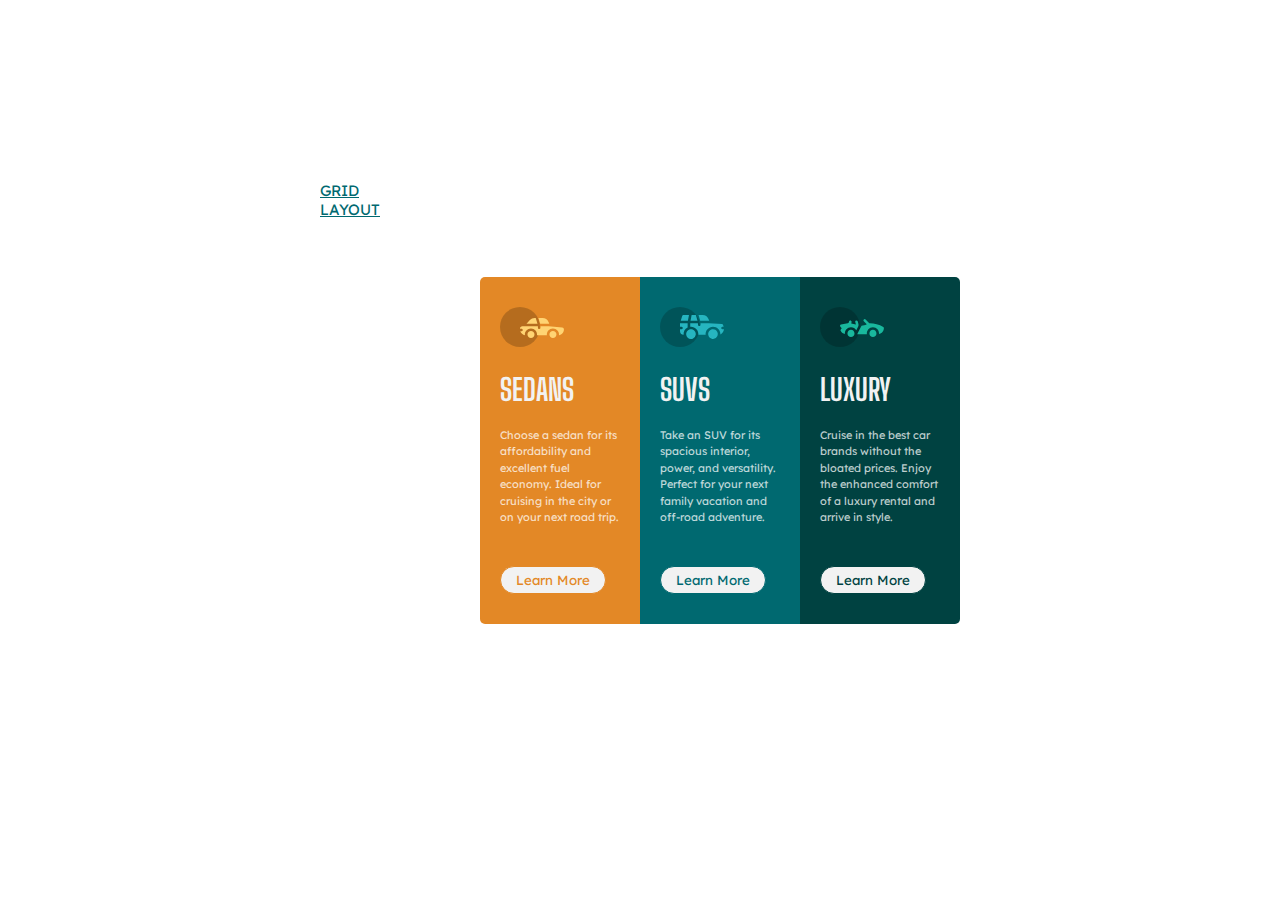
<file: index.html>
<!DOCTYPE html>
<html lang="en">
<head>
    <meta charset="UTF-8">
    <meta http-equiv="X-UA-Compatible" content="IE=edge">
    <meta name="viewport" content="width=device-width, initial-scale=1.0">
    <title>CSS-FLEX BOX</title>
    <link rel="stylesheet" href="style.css">
    <link rel="preconnect" href="https://fonts.googleapis.com">
<link rel="preconnect" href="https://fonts.gstatic.com" crossorigin>
<link href="https://fonts.googleapis.com/css2?family=Lexend+Deca:wght@300&display=swap" rel="stylesheet">
<link rel="preconnect" href="https://fonts.googleapis.com">
<link rel="preconnect" href="https://fonts.gstatic.com" crossorigin>
<link href="https://fonts.googleapis.com/css2?family=Big+Shoulders+Display:wght@300&display=swap" rel="stylesheet">
</head>
<body>
    
    <main class="lead">
        <div><nav><a href="grid.html" id="f-nav">GRID LAYOUT</a></nav></div>
        <div class="first">
            <img src="./images/icon-sedans.svg" alt="">
            <h1>SEDANS</h1>
            <p class="firstP">Choose a sedan for its affordability and excellent fuel economy. Ideal for cruising in the city or on your next road trip.</p>
            <button>Learn More</button>
        </div>
        <div class="second">
            <img src="./images/icon-suvs.svg" alt="">
            <h1>SUVS</h1>
            <p class="firstP">Take an SUV for its spacious interior, power, and versatility. Perfect for your next family vacation and off-road adventure.</p>
            <button>Learn More</button>
        </div>
        <div class="third">
            <img src="./images/icon-luxury.svg" alt="">
            <h1>LUXURY</h1>
            <p class="firstP">Cruise in the best car brands without the bloated prices. Enjoy the enhanced comfort of a luxury rental and arrive in style.</p>
            <button>Learn More</button>
        </div>
        
        
    </main>
    
    
</body>
</html>
</file>
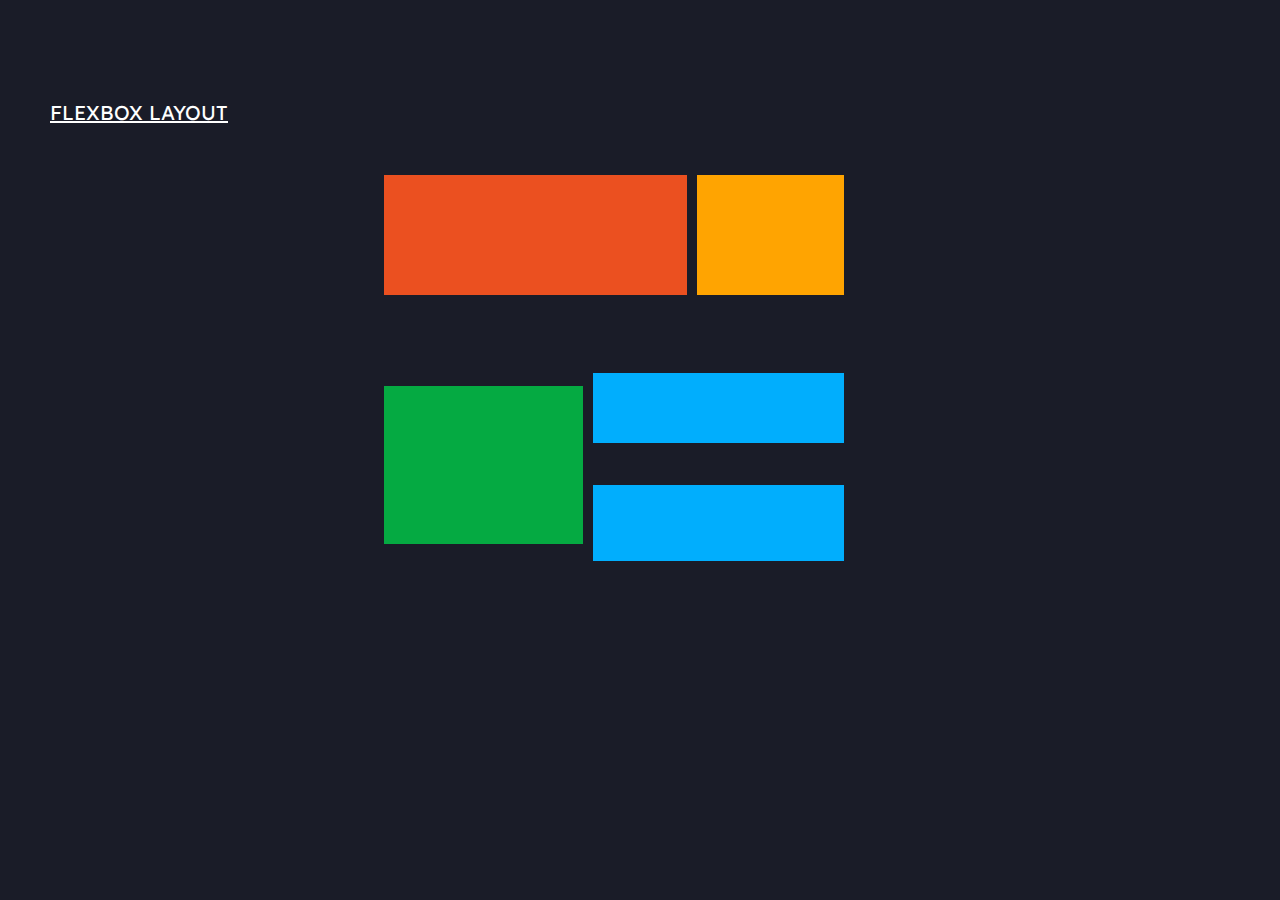
<file: grid.html>
<!DOCTYPE html>
<html lang="en">
<head>
    <meta charset="UTF-8">
    <meta http-equiv="X-UA-Compatible" content="IE=edge">
    <meta name="viewport" content="width=device-width, initial-scale=1.0">
    <title>GRID</title>
    <link rel="stylesheet" href="style.css">
    <link rel="stylesheet" href="style.css">
    <link rel="preconnect" href="https://fonts.googleapis.com">
<link rel="preconnect" href="https://fonts.gstatic.com" crossorigin>
<link href="https://fonts.googleapis.com/css2?family=Lexend+Deca:wght@300&display=swap" rel="stylesheet">
<link rel="preconnect" href="https://fonts.googleapis.com">
<link rel="preconnect" href="https://fonts.gstatic.com" crossorigin>
<link href="https://fonts.googleapis.com/css2?family=Big+Shoulders+Display:wght@300&display=swap" rel="stylesheet">
</head>
<body class="body">
    <nav><a href="index.html" id="g-nav">FLEXBOX LAYOUT</a></nav>
    <main class="grid">
        <div class="red"></div>
        <div class="yellow"></div>
        <div class="green"></div>
        <div class="blue"></div>
        <div class="blue2"></div>
    </main>
    
</body>
</html>
</file>
<file: style.css>
*{
    margin: 0;
    padding: 0;
    box-sizing: border-box;
}
body{
    font-size: 15px;

}

main{
    display: flex;
    width: 50%;
    margin: auto;
    justify-content: center;
    align-items: center;
    height: 100vh;
}

 .first{
   background-color: hsl(31, 77%, 52%);
   width: 100%;
   padding-left: 20px;
   border-top-left-radius: 5px;
   border-bottom-left-radius: 5px; 
} 
.second{
   background-color: hsl(184, 100%, 22%);
   width: 100%;
   padding-left: 20px;
}
.third{
   background-color: hsl(179, 100%, 13%);
   width: 100%;
   padding-left: 20px;
   border-top-right-radius: 5px;
   border-bottom-right-radius: 5px;
   
}

.firstP{
    color: hsla(0, 0%, 100%, 0.75);
    font-size: 11px;
    line-height: 1.5;
    font-weight: 400;
    font-family:"Lexend Deca";
    padding-top: 20px;
    padding-bottom: 40px;
    padding-right: 20px;

}
h1{
    font-family:"Big Shoulders Display";
    /* font-family:"Lexend Deca"; */
    font-weight: 700;
    padding-top: 20px;
    color: hsl(0, 0%, 95%);
    /* letter-spacing: 2px; */

}
div img{
    padding-top: 30px;
}
.first button{
    background-color: hsl(0, 0%, 95%);
    color: hsl(31, 77%, 52%);
    border-radius: 20px;
    padding: 5px 15px;
    border: 1.5px solid;
    margin-bottom: 30px;
    font-family:"Lexend Deca";

}
.second button{
    background-color: hsl(0, 0%, 95%);
    color: hsl(184, 100%, 22%);
    border: 1.5px solid;
    padding: 5px 15px;
    border-radius: 20px;
    margin-bottom: 30px;
    font-family:"Lexend Deca";

}
.third button{
    background-color: hsl(0, 0%, 95%);
    color: hsl(179, 100%, 13%);
    border-radius: 20px;
    padding: 5px 15px;
    margin-bottom: 30px;
    border: 1.5px solid;
    font-family:"Lexend Deca";

}

.first button:hover{
    border: 1.5px solid hsl(0, 0%, 95%);
    background: none;
    color: hsl(0, 0%, 95%);
}
.second button:hover{
    border: 1.5px solid hsl(0, 0%, 95%);
    background: none;
    color: hsl(0, 0%, 95%);

}

.third button:hover{
    border: 1.5px solid hsl(0, 0%, 95%);
    background: none;
    color: hsl(0, 0%, 95%);
}
@media screen and (max-width: 375px) {
    main {
        display: flex;
        flex-direction: column;
    }
}

/* grid layout */
.body{
    margin: auto;
    padding-top: 100px;
    background-color: rgb(26,28,40);
}

.grid{
    display: grid;
    grid-template-columns: repeat(10, 1fr);
    grid-template-rows: repeat(4, 1fr);
    gap: 10px;
    height: 50vh;
    width: 40vw;

}

.red{
    background-color: rgb(235,80,32);
    padding: 60px 60px;
    grid-column: 1/7;
    grid-row: 1/3;

}
.yellow{
    background-color: rgb(255,164,1);
    padding: 60px 60px;
    grid-column: 7/10;
    grid-row: 1/3;

}
.green{
    background-color: rgb(5,170,66);
    padding: 79px 60px;
    grid-column:1/5;
    grid-row: 3/5;


}
.blue{
    background-color: rgb(1,174,253);
    padding: 35px 35px;
    grid-column:5/10;
    grid-row: 3/4;

}
.blue2{
    background-color: rgb(1,174,253);
    padding: 38px 35px;

    grid-column:5/10;
    grid-row: 4/5;

}
#g-nav{
    /* text-decoration: none; */
    color: white;
    font-family: "Lexend Deca";
    font-size: 20px;

    margin-left: 50px;



}

#f-nav{
    color: white;
    display: flex;
    padding-bottom: 500px;
    padding-right: 100px;
    color: hsl(184, 100%, 22%);
    inline-size: auto;
    font-family:"Lexend Deca";   
}
</file>
